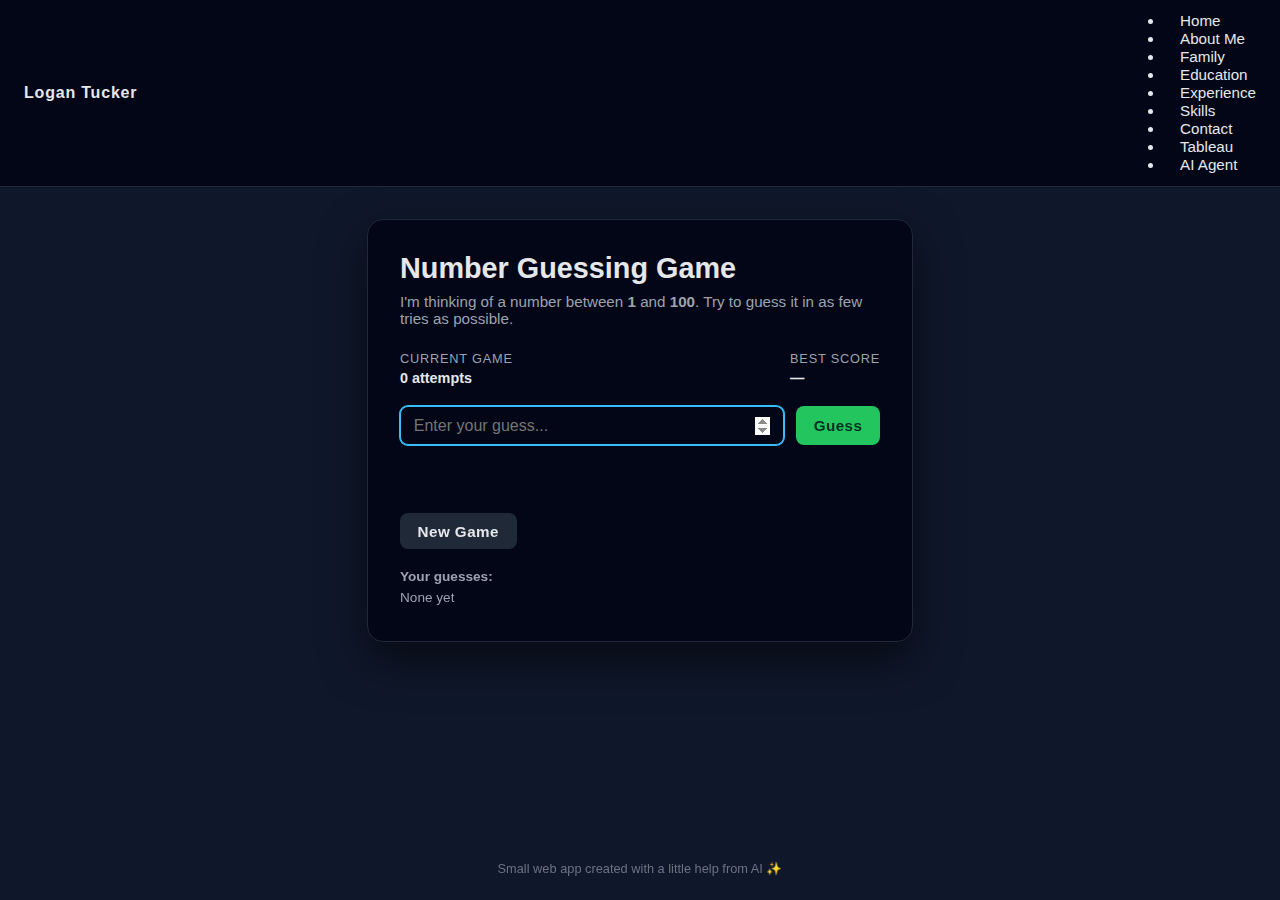
<file: aiagent.html>
<!DOCTYPE html>
<!-- AI-Collaboration App: Number Guessing Game -->
<html lang="en">
<head>
    <meta charset="UTF-8">
    <title>Number Guessing Game</title>
    <meta name="viewport" content="width=device-width, initial-scale=1.0">

    <!-- Everything (HTML, CSS, JS) is in this one file -->
    <style>
        :root {
            font-family: -apple-system, BlinkMacSystemFont, "Segoe UI", Roboto, sans-serif;
        }

        body {
            margin: 0;
            background: #0f172a;
            color: #e5e7eb;
            display: flex;
            flex-direction: column;
            min-height: 100vh;
        }

        /* Simple nav that you can match to your main site */
        nav {
            background: #020617;
            border-bottom: 1px solid #1f2937;
            padding: 0.75rem 1.5rem;
            display: flex;
            justify-content: space-between;
            align-items: center;
        }

        nav .brand {
            font-weight: 700;
            letter-spacing: 0.05em;
        }

        nav a {
            color: #e5e7eb;
            text-decoration: none;
            margin-left: 1rem;
            font-size: 0.95rem;
        }

        nav a:hover {
            text-decoration: underline;
        }

        main {
            flex: 1;
            display: flex;
            justify-content: center;
            align-items: flex-start;
            padding: 2rem 1rem 3rem;
        }

        .card {
            background: #020617;
            border-radius: 1rem;
            padding: 2rem;
            max-width: 480px;
            width: 100%;
            box-shadow: 0 18px 45px rgba(0, 0, 0, 0.55);
            border: 1px solid #1f2937;
        }

        .card h1 {
            margin-top: 0;
            margin-bottom: 0.5rem;
            font-size: 1.8rem;
        }

        .subtitle {
            margin: 0 0 1.5rem;
            font-size: 0.95rem;
            color: #9ca3af;
        }

        .stats {
            display: flex;
            justify-content: space-between;
            margin-bottom: 1.25rem;
            font-size: 0.9rem;
        }

        .stat-label {
            color: #9ca3af;
            font-size: 0.8rem;
            text-transform: uppercase;
            letter-spacing: 0.06em;
        }

        .stat-value {
            font-weight: 600;
            margin-top: 0.25rem;
        }

        .input-row {
            display: flex;
            gap: 0.75rem;
            margin-bottom: 1rem;
        }

        input[type="number"] {
            flex: 1;
            padding: 0.6rem 0.8rem;
            border-radius: 0.5rem;
            border: 1px solid #4b5563;
            background: #020617;
            color: #e5e7eb;
            font-size: 1rem;
        }

        input[type="number"]:focus {
            outline: none;
            border-color: #38bdf8;
            box-shadow: 0 0 0 1px #38bdf8;
        }

        button {
            border: none;
            cursor: pointer;
            border-radius: 0.5rem;
            padding: 0.6rem 1.1rem;
            font-size: 0.95rem;
            font-weight: 600;
            letter-spacing: 0.03em;
        }

        .btn-primary {
            background: #22c55e;
            color: #022c22;
        }

        .btn-primary:hover {
            filter: brightness(1.05);
        }

        .btn-secondary {
            background: #1f2937;
            color: #e5e7eb;
        }

        .btn-secondary:hover {
            filter: brightness(1.1);
        }

        .message {
            min-height: 2.5rem;
            margin-bottom: 0.75rem;
            font-size: 0.95rem;
        }

        .message span {
            display: inline-block;
        }

        .message.hint {
            color: #fbbf24;
        }

        .message.success {
            color: #22c55e;
        }

        .message.error {
            color: #f97373;
        }

        .history {
            margin-top: 1.25rem;
            font-size: 0.85rem;
            color: #9ca3af;
        }

        .history-title {
            font-weight: 600;
            margin-bottom: 0.35rem;
        }

        .history-list {
            min-height: 1.2rem;
        }

        footer {
            text-align: center;
            padding: 0.75rem 1rem 1.5rem;
            font-size: 0.8rem;
            color: #6b7280;
        }

        @media (max-width: 480px) {
            .card {
                padding: 1.5rem;
            }

            .card h1 {
                font-size: 1.5rem;
            }
        }
    </style>
</head>
<body>

    <!-- Top navigation; update the href values to match your real file names -->
     <nav>
    <div class="brand">Logan Tucker</div>
    <div>
        <li class="nav-item"><a class="nav-link" href="/logan-website/index.html">Home</a></li>
                <li class="nav-item"><a class="nav-link" href="/logan-website/html/aboutme.html">About Me</a></li>
                <li class="nav-item"><a class="nav-link" href="/logan-website/html/aboutme.html#fam">Family</a></li>
                <li class="nav-item"><a class="nav-link" href="/logan-website/html/aboutme.html#edu">Education</a></li>
                <li class="nav-item"><a class="nav-link" href="/logan-website/html/aboutme.html#exp">Experience</a></li>
                <li class="nav-item"><a class="nav-link" href="/logan-website/html/aboutme.html#skills">Skills</a></li>
                <li class="nav-item"><a class="nav-link" href="/logan-website/html/aboutme.html#contact">Contact</a></li>
                <li class="nav-item"><a class="nav-link" href="/logan-website/html/tableau.html">Tableau</a></li>
                <li class="nav-item"><a class="nav-link" href="/logan-website/html/aiagent.html">AI Agent</a></li>
    </div>
    </nav>
    <main>
        <section class="card">
            <h1>Number Guessing Game</h1>
            <p class="subtitle">
                I'm thinking of a number between <strong>1</strong> and <strong>100</strong>.  
                Try to guess it in as few tries as possible.
            </p>

            <div class="stats">
                <div>
                    <div class="stat-label">Current Game</div>
                    <div class="stat-value"><span id="attempts">0</span> attempts</div>
                </div>
                <div>
                    <div class="stat-label">Best Score</div>
                    <div class="stat-value" id="best-score">—</div>
                </div>
            </div>

            <div class="input-row">
                <input 
                    type="number" 
                    id="guess-input" 
                    placeholder="Enter your guess..."
                    min="1" max="100"
                >
                <button class="btn-primary" id="guess-btn">Guess</button>
            </div>

            <div class="message" id="message"></div>

            <button class="btn-secondary" id="reset-btn">New Game</button>

            <div class="history">
                <div class="history-title">Your guesses:</div>
                <div class="history-list" id="guess-history">None yet</div>
            </div>
        </section>
    </main>

    <footer>
        Small web app created with a little help from AI ✨
    </footer>

    <!-- JavaScript logic -->
    <script>
        const guessInput = document.getElementById('guess-input');
        const guessBtn = document.getElementById('guess-btn');
        const resetBtn = document.getElementById('reset-btn');
        const messageEl = document.getElementById('message');
        const attemptsEl = document.getElementById('attempts');
        const bestScoreEl = document.getElementById('best-score');
        const historyEl = document.getElementById('guess-history');

        let secretNumber;
        let attempts;
        let guessHistory = [];

        function initGame() {
            secretNumber = Math.floor(Math.random() * 100) + 1; // 1–100
            attempts = 0;
            guessHistory = [];
            attemptsEl.textContent = attempts.toString();
            historyEl.textContent = 'None yet';
            messageEl.textContent = '';
            messageEl.className = 'message';
            guessInput.value = '';
            guessInput.disabled = false;
            guessBtn.disabled = false;
            guessInput.focus();
        }

        function loadBestScore() {
            const stored = localStorage.getItem('guessGameBest');
            if (stored) {
                bestScoreEl.textContent = stored + ' attempts';
            } else {
                bestScoreEl.textContent = '—';
            }
        }

        function updateBestScore() {
            const stored = localStorage.getItem('guessGameBest');
            if (!stored || attempts < parseInt(stored, 10)) {
                localStorage.setItem('guessGameBest', attempts.toString());
                bestScoreEl.textContent = attempts + ' attempts';
            }
        }

        function renderHistory() {
            if (guessHistory.length === 0) {
                historyEl.textContent = 'None yet';
                return;
            }
            historyEl.textContent = guessHistory.join(', ');
        }

        function handleGuess() {
            const value = guessInput.value.trim();
            const guess = Number(value);

            if (!value || Number.isNaN(guess)) {
                messageEl.textContent = 'Please enter a valid number.';
                messageEl.className = 'message error';
                return;
            }

            if (guess < 1 || guess > 100) {
                messageEl.textContent = 'Your guess must be between 1 and 100.';
                messageEl.className = 'message error';
                return;
            }

            attempts++;
            attemptsEl.textContent = attempts.toString();
            guessHistory.push(guess);
            renderHistory();

            if (guess === secretNumber) {
                messageEl.textContent = `Nice! ${guess} is correct.`;
                messageEl.className = 'message success';
                updateBestScore();
                guessInput.disabled = true;
                guessBtn.disabled = true;
            } else if (guess < secretNumber) {
                messageEl.textContent = 'Too low. Try a higher number.';
                messageEl.className = 'message hint';
            } else {
                messageEl.textContent = 'Too high. Try a lower number.';
                messageEl.className = 'message hint';
            }

            guessInput.value = '';
            guessInput.focus();
        }

        // Event listeners
        guessBtn.addEventListener('click', handleGuess);
        guessInput.addEventListener('keydown', (e) => {
            if (e.key === 'Enter') {
                handleGuess();
            }
        });
        resetBtn.addEventListener('click', initGame);

        // Initialize
        loadBestScore();
        initGame();
    </script>
</body>
</html>
</file>
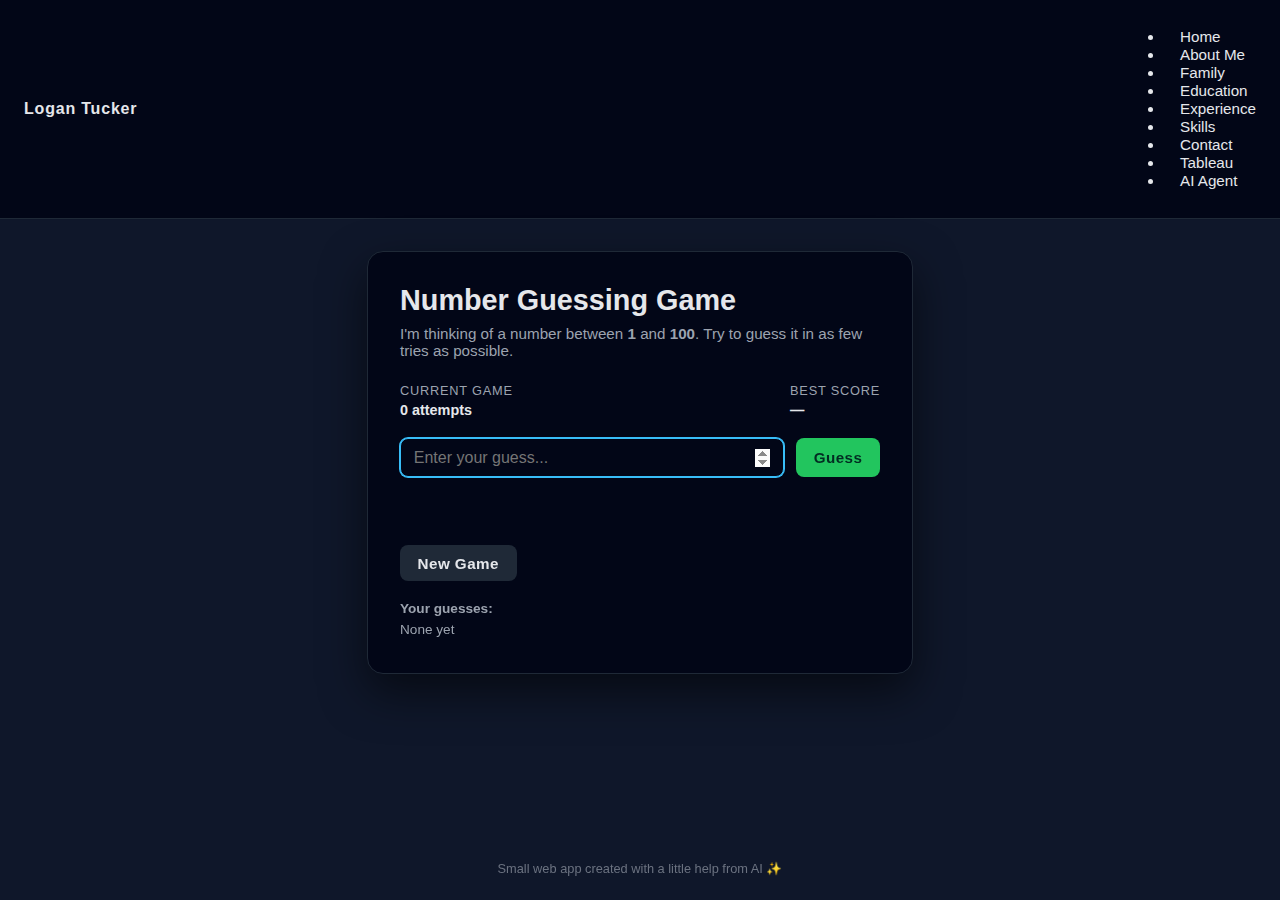
<file: html/aiagent.html>
<!DOCTYPE html>
<!-- AI-Collaboration App: Number Guessing Game -->
<html lang="en">
<head>
    <meta charset="UTF-8">
    <title>Number Guessing Game</title>
    <meta name="viewport" content="width=device-width, initial-scale=1.0">

    <!-- Everything (HTML, CSS, JS) is in this one file -->
    <style>
        :root {
            font-family: -apple-system, BlinkMacSystemFont, "Segoe UI", Roboto, sans-serif;
        }

        body {
            margin: 0;
            background: #0f172a;
            color: #e5e7eb;
            display: flex;
            flex-direction: column;
            min-height: 100vh;
        }

        /* Simple nav that you can match to your main site */
        nav {
            background: #020617;
            border-bottom: 1px solid #1f2937;
            padding: 0.75rem 1.5rem;
            display: flex;
            justify-content: space-between;
            align-items: center;
        }

        nav .brand {
            font-weight: 700;
            letter-spacing: 0.05em;
        }

        nav a {
            color: #e5e7eb;
            text-decoration: none;
            margin-left: 1rem;
            font-size: 0.95rem;
        }

        nav a:hover {
            text-decoration: underline;
        }

        main {
            flex: 1;
            display: flex;
            justify-content: center;
            align-items: flex-start;
            padding: 2rem 1rem 3rem;
        }

        .card {
            background: #020617;
            border-radius: 1rem;
            padding: 2rem;
            max-width: 480px;
            width: 100%;
            box-shadow: 0 18px 45px rgba(0, 0, 0, 0.55);
            border: 1px solid #1f2937;
        }

        .card h1 {
            margin-top: 0;
            margin-bottom: 0.5rem;
            font-size: 1.8rem;
        }

        .subtitle {
            margin: 0 0 1.5rem;
            font-size: 0.95rem;
            color: #9ca3af;
        }

        .stats {
            display: flex;
            justify-content: space-between;
            margin-bottom: 1.25rem;
            font-size: 0.9rem;
        }

        .stat-label {
            color: #9ca3af;
            font-size: 0.8rem;
            text-transform: uppercase;
            letter-spacing: 0.06em;
        }

        .stat-value {
            font-weight: 600;
            margin-top: 0.25rem;
        }

        .input-row {
            display: flex;
            gap: 0.75rem;
            margin-bottom: 1rem;
        }

        input[type="number"] {
            flex: 1;
            padding: 0.6rem 0.8rem;
            border-radius: 0.5rem;
            border: 1px solid #4b5563;
            background: #020617;
            color: #e5e7eb;
            font-size: 1rem;
        }

        input[type="number"]:focus {
            outline: none;
            border-color: #38bdf8;
            box-shadow: 0 0 0 1px #38bdf8;
        }

        button {
            border: none;
            cursor: pointer;
            border-radius: 0.5rem;
            padding: 0.6rem 1.1rem;
            font-size: 0.95rem;
            font-weight: 600;
            letter-spacing: 0.03em;
        }

        .btn-primary {
            background: #22c55e;
            color: #022c22;
        }

        .btn-primary:hover {
            filter: brightness(1.05);
        }

        .btn-secondary {
            background: #1f2937;
            color: #e5e7eb;
        }

        .btn-secondary:hover {
            filter: brightness(1.1);
        }

        .message {
            min-height: 2.5rem;
            margin-bottom: 0.75rem;
            font-size: 0.95rem;
        }

        .message span {
            display: inline-block;
        }

        .message.hint {
            color: #fbbf24;
        }

        .message.success {
            color: #22c55e;
        }

        .message.error {
            color: #f97373;
        }

        .history {
            margin-top: 1.25rem;
            font-size: 0.85rem;
            color: #9ca3af;
        }

        .history-title {
            font-weight: 600;
            margin-bottom: 0.35rem;
        }

        .history-list {
            min-height: 1.2rem;
        }

        footer {
            text-align: center;
            padding: 0.75rem 1rem 1.5rem;
            font-size: 0.8rem;
            color: #6b7280;
        }

        @media (max-width: 480px) {
            .card {
                padding: 1.5rem;
            }

            .card h1 {
                font-size: 1.5rem;
            }
        }
    </style>
</head>
<body>

    <!-- Top navigation; update the href values to match your real file names -->
     <nav>
    <div class="brand">Logan Tucker</div>
    <div>
        <ul class="navbar-nav ms-auto">
    <li class="nav-item"><a class="nav-link" href="../index.html">Home</a></li>
    <li class="nav-item"><a class="nav-link" href="aboutme.html">About Me</a></li>
    <li class="nav-item"><a class="nav-link" href="aboutme.html#fam">Family</a></li>
    <li class="nav-item"><a class="nav-link" href="aboutme.html#edu">Education</a></li>
    <li class="nav-item"><a class="nav-link" href="aboutme.html#exp">Experience</a></li>
    <li class="nav-item"><a class="nav-link" href="aboutme.html#skills">Skills</a></li>
    <li class="nav-item"><a class="nav-link" href="aboutme.html#signup">Contact</a></li>
    <li class="nav-item"><a class="nav-link" href="tableau.html">Tableau</a></li>
    <li class="nav-item"><a class="nav-link" href="aiagent.html">AI Agent</a></li>
</ul>
    </div>
    </nav>
    <main>
        <section class="card">
            <h1>Number Guessing Game</h1>
            <p class="subtitle">
                I'm thinking of a number between <strong>1</strong> and <strong>100</strong>.  
                Try to guess it in as few tries as possible.
            </p>

            <div class="stats">
                <div>
                    <div class="stat-label">Current Game</div>
                    <div class="stat-value"><span id="attempts">0</span> attempts</div>
                </div>
                <div>
                    <div class="stat-label">Best Score</div>
                    <div class="stat-value" id="best-score">—</div>
                </div>
            </div>

            <div class="input-row">
                <input 
                    type="number" 
                    id="guess-input" 
                    placeholder="Enter your guess..."
                    min="1" max="100"
                >
                <button class="btn-primary" id="guess-btn">Guess</button>
            </div>

            <div class="message" id="message"></div>

            <button class="btn-secondary" id="reset-btn">New Game</button>

            <div class="history">
                <div class="history-title">Your guesses:</div>
                <div class="history-list" id="guess-history">None yet</div>
            </div>
        </section>
    </main>

    <footer>
        Small web app created with a little help from AI ✨
    </footer>

    <!-- JavaScript logic -->
    <script>
        const guessInput = document.getElementById('guess-input');
        const guessBtn = document.getElementById('guess-btn');
        const resetBtn = document.getElementById('reset-btn');
        const messageEl = document.getElementById('message');
        const attemptsEl = document.getElementById('attempts');
        const bestScoreEl = document.getElementById('best-score');
        const historyEl = document.getElementById('guess-history');

        let secretNumber;
        let attempts;
        let guessHistory = [];

        function initGame() {
            secretNumber = Math.floor(Math.random() * 100) + 1; // 1–100
            attempts = 0;
            guessHistory = [];
            attemptsEl.textContent = attempts.toString();
            historyEl.textContent = 'None yet';
            messageEl.textContent = '';
            messageEl.className = 'message';
            guessInput.value = '';
            guessInput.disabled = false;
            guessBtn.disabled = false;
            guessInput.focus();
        }

        function loadBestScore() {
            const stored = localStorage.getItem('guessGameBest');
            if (stored) {
                bestScoreEl.textContent = stored + ' attempts';
            } else {
                bestScoreEl.textContent = '—';
            }
        }

        function updateBestScore() {
            const stored = localStorage.getItem('guessGameBest');
            if (!stored || attempts < parseInt(stored, 10)) {
                localStorage.setItem('guessGameBest', attempts.toString());
                bestScoreEl.textContent = attempts + ' attempts';
            }
        }

        function renderHistory() {
            if (guessHistory.length === 0) {
                historyEl.textContent = 'None yet';
                return;
            }
            historyEl.textContent = guessHistory.join(', ');
        }

        function handleGuess() {
            const value = guessInput.value.trim();
            const guess = Number(value);

            if (!value || Number.isNaN(guess)) {
                messageEl.textContent = 'Please enter a valid number.';
                messageEl.className = 'message error';
                return;
            }

            if (guess < 1 || guess > 100) {
                messageEl.textContent = 'Your guess must be between 1 and 100.';
                messageEl.className = 'message error';
                return;
            }

            attempts++;
            attemptsEl.textContent = attempts.toString();
            guessHistory.push(guess);
            renderHistory();

            if (guess === secretNumber) {
                messageEl.textContent = `Nice! ${guess} is correct.`;
                messageEl.className = 'message success';
                updateBestScore();
                guessInput.disabled = true;
                guessBtn.disabled = true;
            } else if (guess < secretNumber) {
                messageEl.textContent = 'Too low. Try a higher number.';
                messageEl.className = 'message hint';
            } else {
                messageEl.textContent = 'Too high. Try a lower number.';
                messageEl.className = 'message hint';
            }

            guessInput.value = '';
            guessInput.focus();
        }

        // Event listeners
        guessBtn.addEventListener('click', handleGuess);
        guessInput.addEventListener('keydown', (e) => {
            if (e.key === 'Enter') {
                handleGuess();
            }
        });
        resetBtn.addEventListener('click', initGame);

        // Initialize
        loadBestScore();
        initGame();
    </script>
</body>
</html>
</file>
